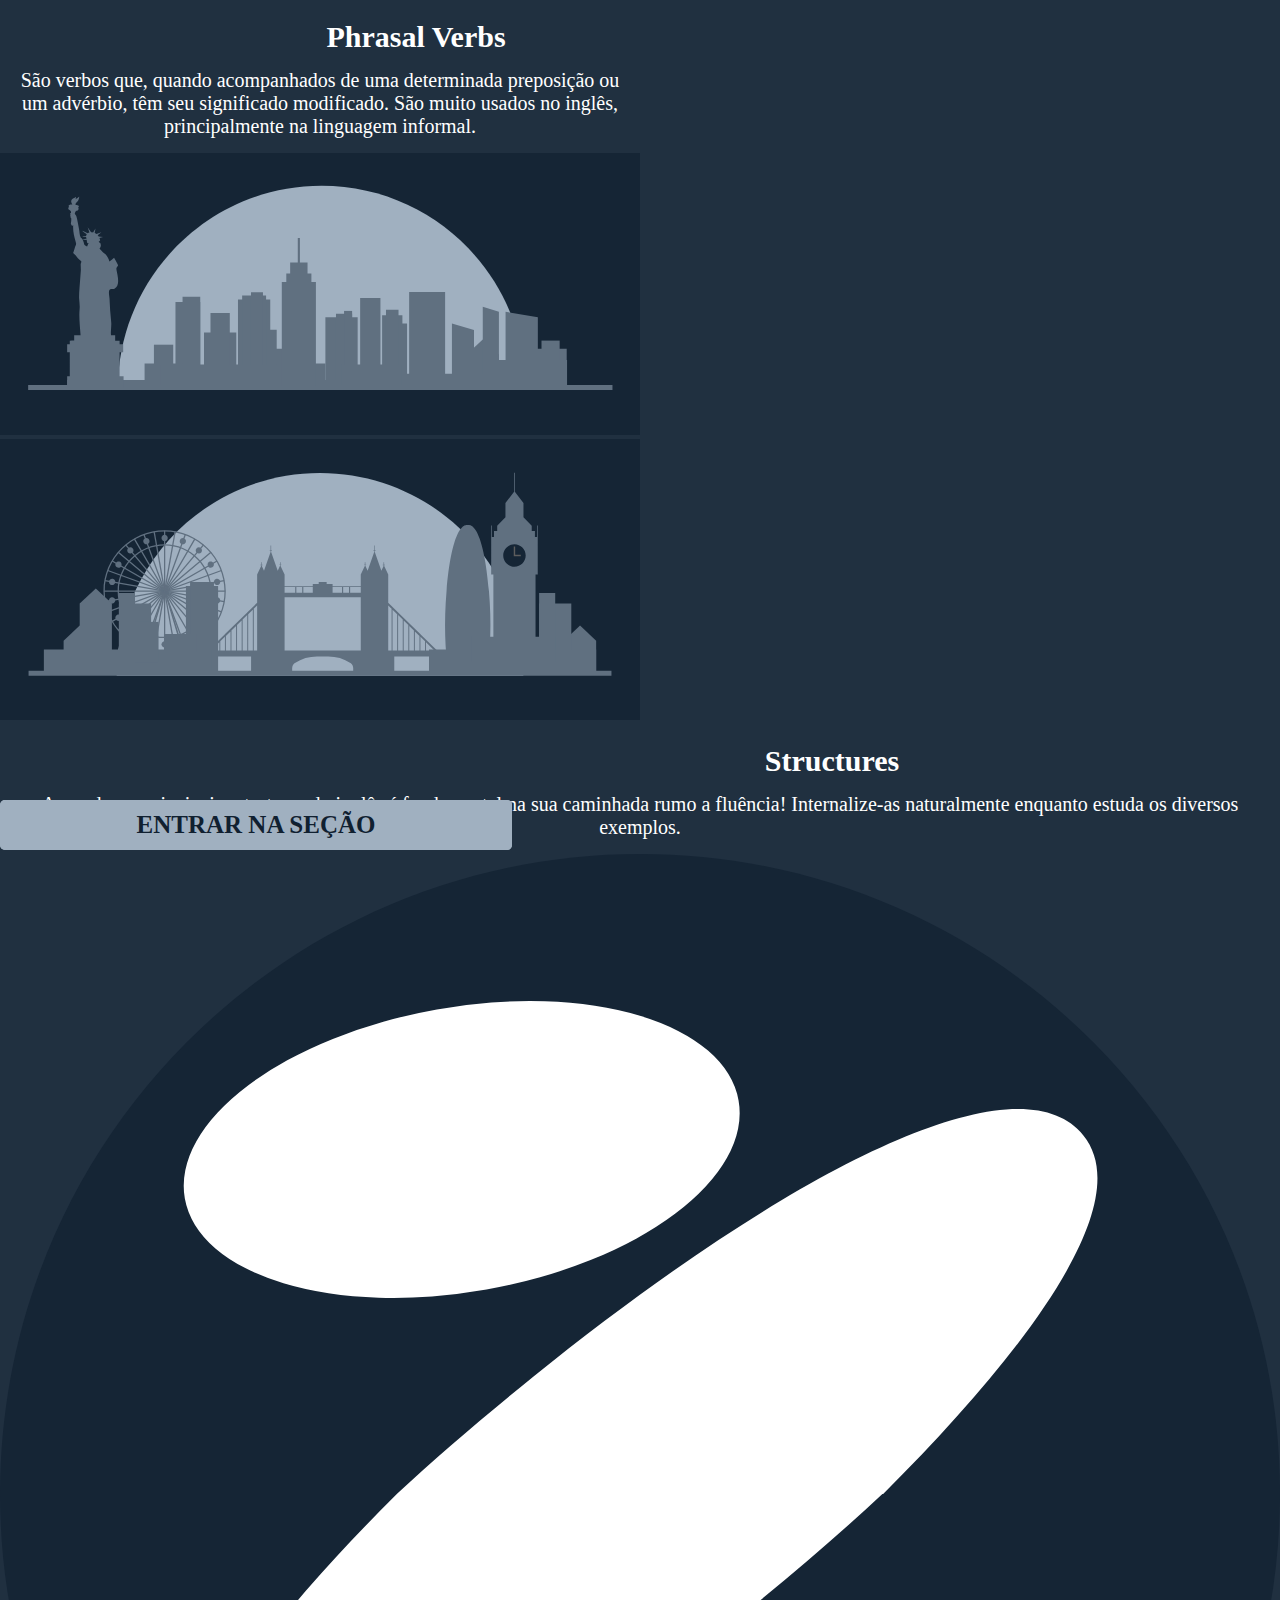
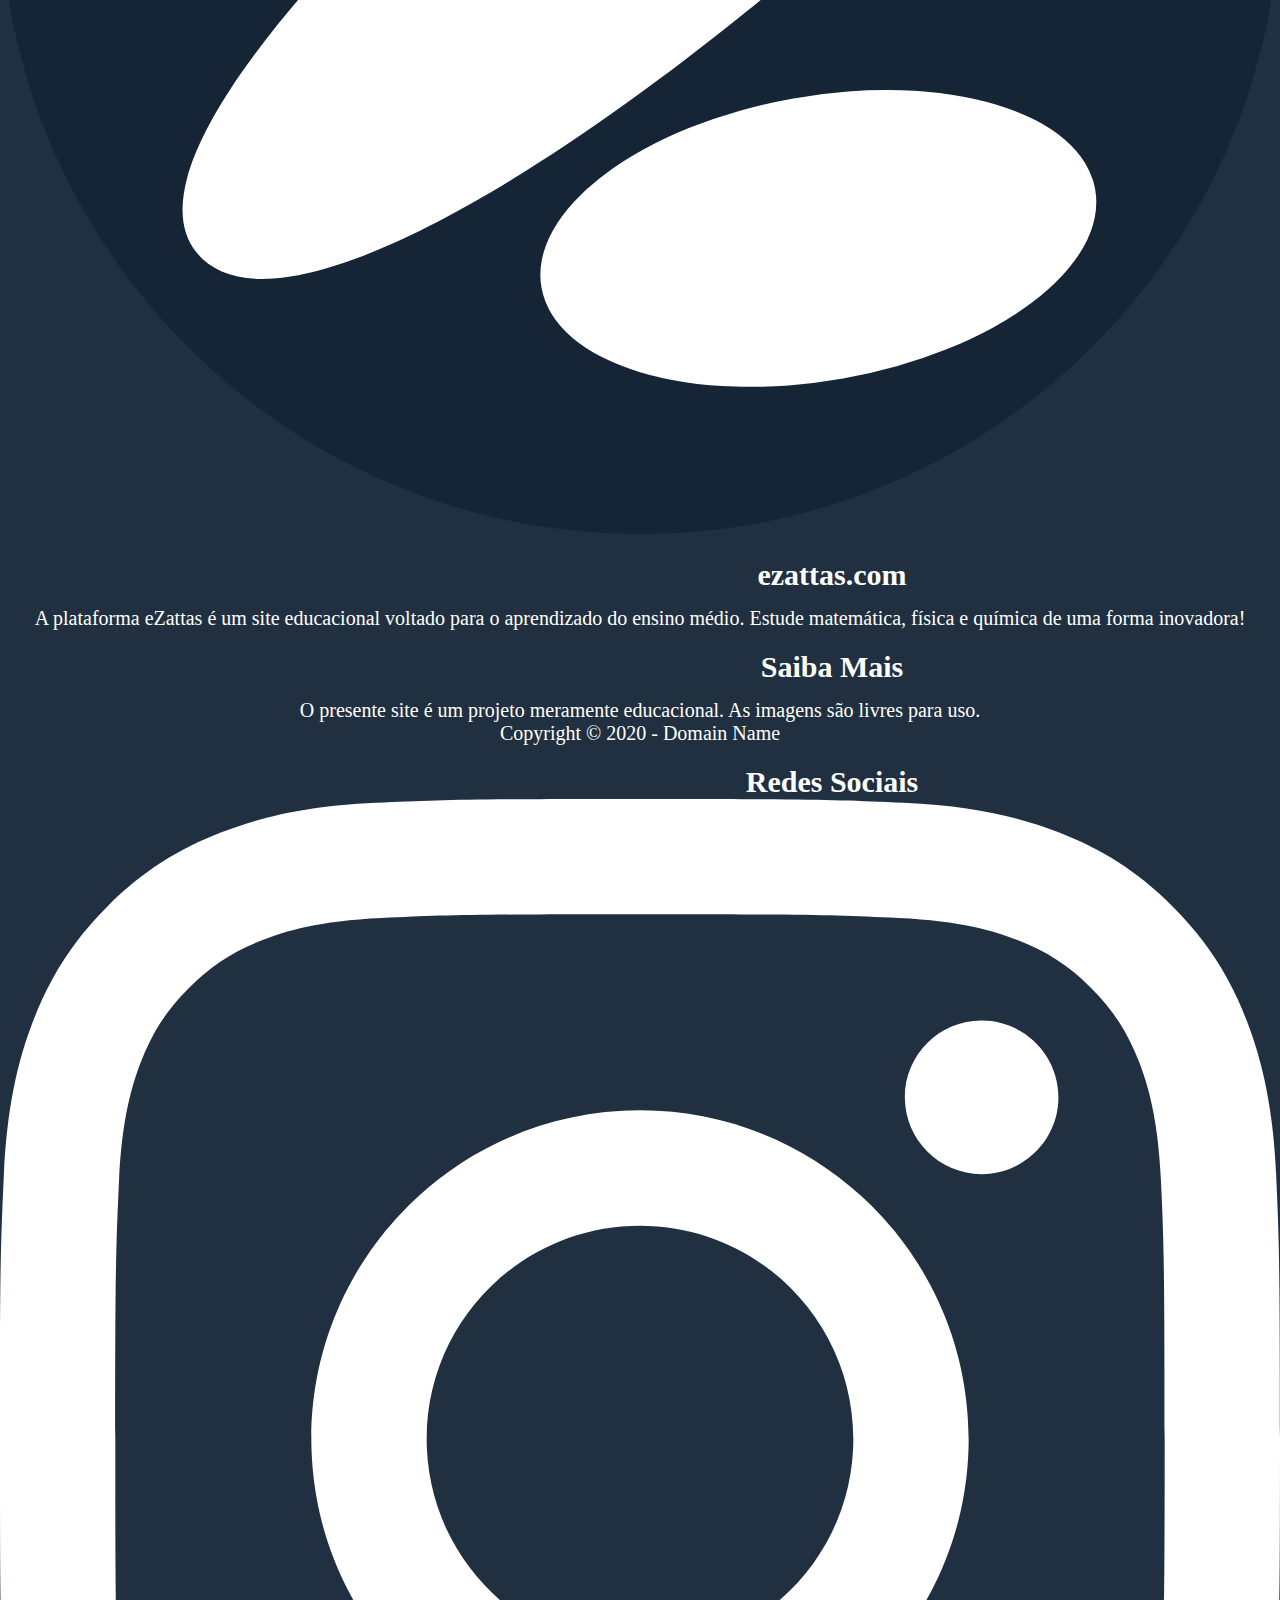
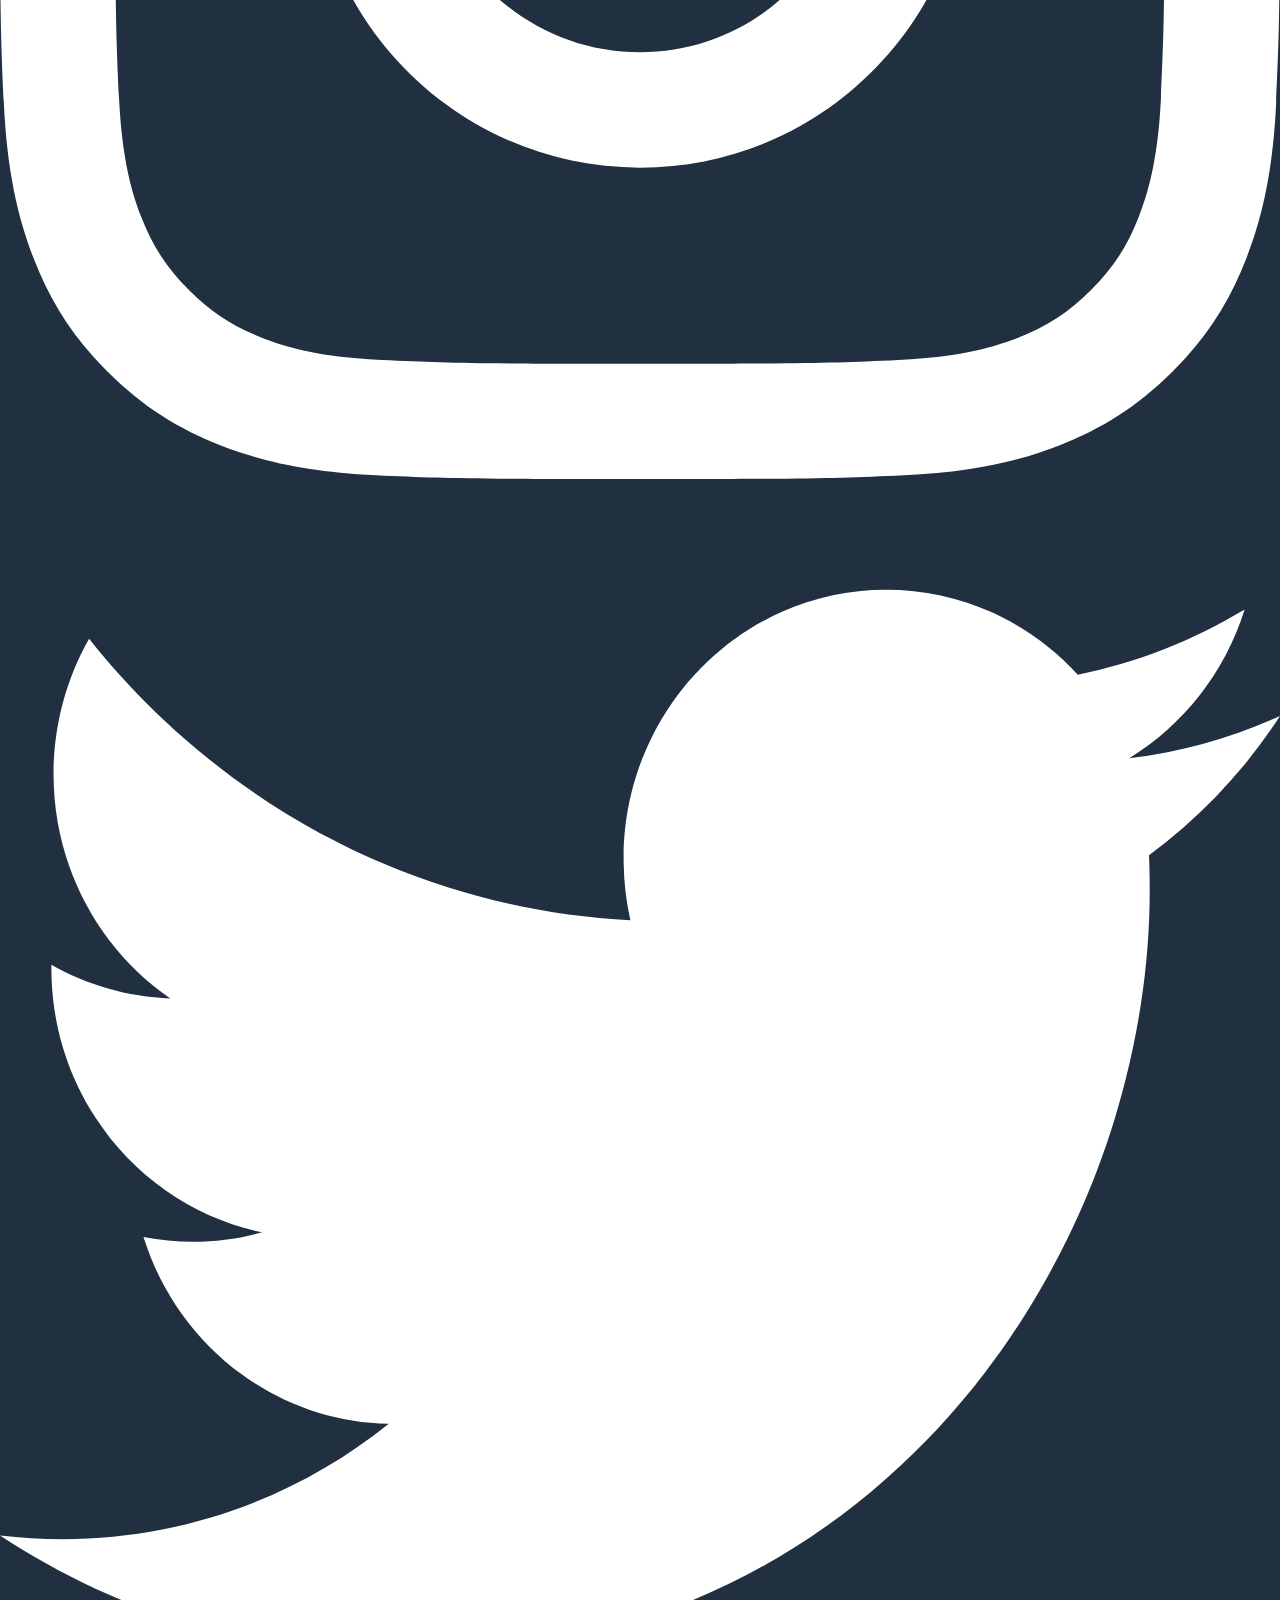
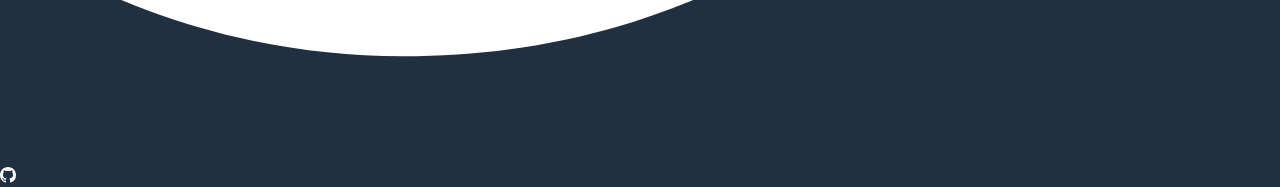
<file: home/index.html>
<!DOCTYPE html><!--  -->
<html>
<!-- script que impede seleção de texto -->
<script type="text/javascript">
	function disableselect(e){
		return false;
	} 
	document.onselectstart=new Function ("return false"); 
	if (window.sidebar){document.onmousedown=disableselect;
	document.onclick=reEnable;}
</script>
<head>
	<meta charset="utf-8">
	<title>Home Frazze</title>
	<link rel="stylesheet" type="text/css" href="./index.css">
	<link rel="stylesheet" type="text/css" href="./preloader.css">
	<script type="text/javascript" src="./preloader.js"></script>
</head>
<body onscroll="animaScroll()" onload="close_preloader()">
	<section id="geral">
		<nav id="container-primario" class="containers">
			<div class="box" id="poster">
				
			</div>
			<div class="box" id="conteudo">
				
			</div>
		</nav>
		<nav id="container-secundario" class="containers">
			<div class="box">
				<div class="content">
					<h1>Phrasal Verbs</h1>
					<p>São verbos que, quando acompanhados de uma determinada preposição ou um advérbio, têm seu significado modificado. São muito usados no inglês, principalmente na linguagem informal.</p>
					<button>Entrar na Seção</button>
				</div>
			</div>
			<div class="box">
				<img src="./img/new-york.svg" class="imagem">
			</div>
		</nav>
		<nav id="container-terciario" class="containers">
			<div class="box">
				<img src="./img/london.svg" class="imagem">
			</div>
			<div class="box">
				<h1>Structures</h1>
					<p>Aprender as principais estruturas do inglês é fundamental na sua caminhada rumo a fluência! Internalize-as naturalmente enquanto estuda os diversos exemplos.</p>
					<button>Entrar na Seção</button>
			</div>
		</nav>
		<footer id="rodape">
			<img src="./img/ezattas.svg">
			<div class="box-rodape">
				<h1>ezattas.com</h1>
				<p>A plataforma eZattas é um site educacional voltado para o aprendizado do ensino médio. Estude matemática, física e química de uma forma inovadora!</p>
			</div>
			<div class="box-rodape">
				<h1>Saiba Mais</h1>
				<p>O presente site é um projeto meramente educacional. As imagens são livres para uso. <br> Copyright © 2020 - Domain Name</p>
			</div>
			<div class="box-rodape">
				<h1>Redes Sociais</h1>
				<div class="redes-icones">
					<img src="./img/instagram.svg">
					<img src="./img/twitter.svg">
					<img src="./img/github.svg">
				</div>
			</div>
		</footer>
		<!--<div id="sub-rodape"><p>Copyright © 2020 - Domain Name</p></div>-->
	</section>
	<!-- Região do pré-loader: -->
	<!-- 

	 -->
	<div id="preloader">
		<div class="container" id="container">
		  <div class="box1"></div>
		  <div class="box2"></div>
		  <div class="box3"></div>
		</div>
	</div>
	<script type="text/javascript" src="./index.js"></script>
</body>
</html>
</file>
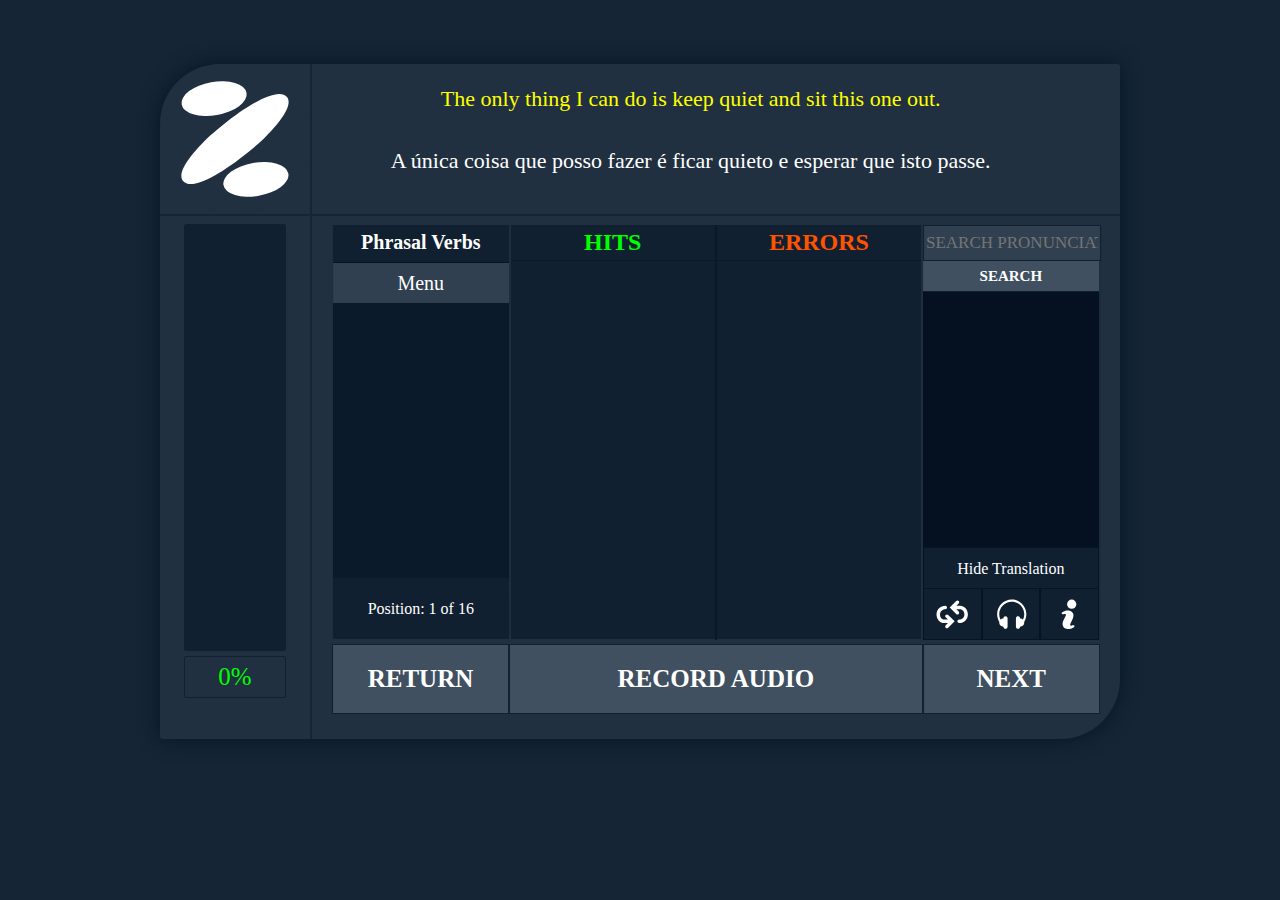
<file: post/m/index.html>
<!DOCTYPE html>
<html lang="en">
<head lang="en">
	<meta charset="utf-8">
	<title>Model Page</title>
	<link rel="stylesheet" type="text/css" href="../../css/index.css">
	<link rel="icon" type="image/svg" href="../../img/ezattas.svg">
	<script></script>
</head>
<body>
	<div class="container">
		<div class="general-box">
			<div class="camada-um">
				<div class="logo-tipo">
					<img src="../../img/ezattas.svg">
				</div>
				<div class="superior">
					<div class="frase">
						<p id="frase"></p>
					</div>
					<div class="traducao">
						<p id="traducao"><i></i></p>
					</div>
					<div class="controle">
						
					</div>
				</div>
			</div>
			<div class="camada-dois">
				<div class="lado">
					<div class="escala" id="escala">
						
					</div>
					<div class="porcento">
						<p id="porcentagem">0%</p>
					</div>
				</div>
				<div class="principal">
					<div class="console">
						<div class="quadro-1">
							<div class="secao">
								<h2>Phrasal Verbs</h2>		
							</div>
							<div class="boxes">
								<div class="menu" onclick="menu()">Menu</div>
							</div>
							<div class="position"><p id="position">Position: 0 of 0</p></div>
						</div>
						<div class="quadro-2">
							<div class="acertos">
								<h2>Hits</h2>
								<div id="acertos"></div>
							</div>
							<div class="erros">
								<h2>Errors</h2>
								<div id="erros"></div>
							</div>
						</div>
						<div class="quadro-3">
							<div class="pesquisa">
								<input type="text" name="pesquisa" placeholder="Search Pronunciation" id="caixa-pesquisa">
								<button class="search" onclick="speak()">Search</button>
							</div>
							<div class="monitor">
								<canvas></canvas>
							</div>
							<div class="barra-geral">
								<div class="hidden" onclick="esconder()"><p id="hidden">Hide Translation</p></div>
							</div>
							<div class="barra-play">
								<div class="button-control"><img onclick="repeatAudio(1)" src="../../img/repeat.svg"></div>
								<div class="button-control"><img onclick="playAudio(1)" src="../../img/headphone.svg"></div>
								<div class="button-control"><img src="../../img/information.svg"></div>
							</div>
						</div>
					</div>
					<div class="bar-control">
						<div class="botao-1"><button id="return" onclick="retornar()">Return</button></div>
						<div class="botao-2"><button id="player">Record Audio</button></div>
						<div class="botao-3"><button id="next" onclick="next()">Next</button></div>
					</div>
				</div>
			</div>
		</div>
	</div>
	<audio src="" id="som"></audio> <!-- tag de audio nativo -->
	<script src="arrays.js"></script>
	<script src="../../js/keys.js"></script>
	<script src="../../js/control.js"></script>
	<script src="../../js/index.js"></script>
	<script src="../../js/api.js"></script>
</body>
</html>
</file>
<file: home/index.css>
*{margin: 0; padding: 0}
body{width: 100%; height: 100%; background: #203040; font-family: "Candara"; color: #fff;}
.container{width: 100%; height: 100%; background: #152535; position: absolute; justify-content: center;}
.general{width: 75%; height: 540px; position: relative; background: #203040; margin-left: 50%; transform: translateX(-50%); margin-top: 5%; border-radius: 3px; border: none; box-shadow: 0px 0px 20px #051525; border-top-left-radius: 60px; border-bottom-right-radius: 60px;}
.quadro{width: 100%; height: 50%; background: transparent; display: flex;}
.content{width: 50%; height: 100%; background: transparent;}
.imagem{width: 50%; height: 100%; background: transparent}
#logotipo{width: 15%; background: transparent; position: absolute;}
button{position: absolute; width: 40%; height: 50px; bottom: 50px; outline: none; border: none; font-family: "Candara"; font-size: 25px; font-weight: 700; text-transform: uppercase; background: #a0b0c0; color: #102030; border-radius: 5px;}
button:hover{background: #708090; cursor: pointer;}
#imagem{width: 100%; margin-top: 10px;}
h1{margin-left: 30%; font-size: 30px; margin-top: 20px; text-align: center;}
#abertura{margin-left: 30%; font-size: 20px; text-align: center; margin-top: 40px}
p{text-align: center; font-size: 20px; margin: 15px; margin-top: 15px}
#ezattas{width: 7%; position: absolute; bottom: 30px; right: 15px; cursor: pointer; z-index: 10}
.rodape{position: absolute; width: 50%; height: 120px; background: transparent; bottom: 0; border-top: 1px solid #fff;}
@media(max-height: 600px){
	p{display: none;}
}
</file>
<file: home/preloader.css>
#geral{display: none;}
#preloader{
  background: #203040;
  display: -webkit-box;
  display: flex;
  width: 100vw;
  height: 100vh;
  -webkit-box-pack: center;
          justify-content: center;
  -webkit-box-align: center;
          align-items: center;
  padding: 0px;
  margin: 0px;
}
body .container{
display: block;
position: absolute;
  width: 112px;
  height: 112px;
}
body .container .box1,
body .container .box2,
body .container .box3 {
  border: 16px solid #8090a0;
  background: #8090a0;
  box-sizing: border-box;
  position: absolute;
  display: block;
}
body .container .box1 {
  width: 112px;
  height: 48px;
  margin-top: 64px;
  margin-left: 0px;
  -webkit-animation: anime1 4s 0s forwards ease-in-out infinite;
          animation: anime1 4s 0s forwards ease-in-out infinite;
}
body .container .box2 {
  width: 48px;
  height: 48px;
  margin-top: 0px;
  margin-left: 0px;
  -webkit-animation: anime2 4s 0s forwards ease-in-out infinite;
          animation: anime2 4s 0s forwards ease-in-out infinite;
}
body .container .box3 {
  width: 48px;
  height: 48px;
  margin-top: 0px;
  margin-left: 64px;
  -webkit-animation: anime3 4s 0s forwards ease-in-out infinite;
          animation: anime3 4s 0s forwards ease-in-out infinite;
}
@-webkit-keyframes anime1 {
  0% {
    width: 112px;
    height: 48px;
    margin-top: 64px;
    margin-left: 0px;
  }
  12.5% {
    width: 48px;
    height: 48px;
    margin-top: 64px;
    margin-left: 0px;
  }
  25% {
    width: 48px;
    height: 48px;
    margin-top: 64px;
    margin-left: 0px;
  }
  37.5% {
    width: 48px;
    height: 48px;
    margin-top: 64px;
    margin-left: 0px;
  }
  50% {
    width: 48px;
    height: 48px;
    margin-top: 64px;
    margin-left: 0px;
  }
  62.5% {
    width: 48px;
    height: 48px;
    margin-top: 64px;
    margin-left: 0px;
  }
  75% {
    width: 48px;
    height: 112px;
    margin-top: 0px;
    margin-left: 0px;
  }
  87.5% {
    width: 48px;
    height: 48px;
    margin-top: 0px;
    margin-left: 0px;
  }
  100% {
    width: 48px;
    height: 48px;
    margin-top: 0px;
    margin-left: 0px;
  }
}
@keyframes anime1 {
  0% {
    width: 112px;
    height: 48px;
    margin-top: 64px;
    margin-left: 0px;
  }
  12.5% {
    width: 48px;
    height: 48px;
    margin-top: 64px;
    margin-left: 0px;
  }
  25% {
    width: 48px;
    height: 48px;
    margin-top: 64px;
    margin-left: 0px;
  }
  37.5% {
    width: 48px;
    height: 48px;
    margin-top: 64px;
    margin-left: 0px;
  }
  50% {
    width: 48px;
    height: 48px;
    margin-top: 64px;
    margin-left: 0px;
  }
  62.5% {
    width: 48px;
    height: 48px;
    margin-top: 64px;
    margin-left: 0px;
  }
  75% {
    width: 48px;
    height: 112px;
    margin-top: 0px;
    margin-left: 0px;
  }
  87.5% {
    width: 48px;
    height: 48px;
    margin-top: 0px;
    margin-left: 0px;
  }
  100% {
    width: 48px;
    height: 48px;
    margin-top: 0px;
    margin-left: 0px;
  }
}
@-webkit-keyframes anime2 {
  0% {
    width: 48px;
    height: 48px;
    margin-top: 0px;
    margin-left: 0px;
  }
  12.5% {
    width: 48px;
    height: 48px;
    margin-top: 0px;
    margin-left: 0px;
  }
  25% {
    width: 48px;
    height: 48px;
    margin-top: 0px;
    margin-left: 0px;
  }
  37.5% {
    width: 48px;
    height: 48px;
    margin-top: 0px;
    margin-left: 0px;
  }
  50% {
    width: 112px;
    height: 48px;
    margin-top: 0px;
    margin-left: 0px;
  }
  62.5% {
    width: 48px;
    height: 48px;
    margin-top: 0px;
    margin-left: 64px;
  }
  75% {
    width: 48px;
    height: 48px;
    margin-top: 0px;
    margin-left: 64px;
  }
  87.5% {
    width: 48px;
    height: 48px;
    margin-top: 0px;
    margin-left: 64px;
  }
  100% {
    width: 48px;
    height: 48px;
    margin-top: 0px;
    margin-left: 64px;
  }
}
@keyframes anime2 {
  0% {
    width: 48px;
    height: 48px;
    margin-top: 0px;
    margin-left: 0px;
  }
  12.5% {
    width: 48px;
    height: 48px;
    margin-top: 0px;
    margin-left: 0px;
  }
  25% {
    width: 48px;
    height: 48px;
    margin-top: 0px;
    margin-left: 0px;
  }
  37.5% {
    width: 48px;
    height: 48px;
    margin-top: 0px;
    margin-left: 0px;
  }
  50% {
    width: 112px;
    height: 48px;
    margin-top: 0px;
    margin-left: 0px;
  }
  62.5% {
    width: 48px;
    height: 48px;
    margin-top: 0px;
    margin-left: 64px;
  }
  75% {
    width: 48px;
    height: 48px;
    margin-top: 0px;
    margin-left: 64px;
  }
  87.5% {
    width: 48px;
    height: 48px;
    margin-top: 0px;
    margin-left: 64px;
  }
  100% {
    width: 48px;
    height: 48px;
    margin-top: 0px;
    margin-left: 64px;
  }
}
@-webkit-keyframes anime3 {
  0% {
    width: 48px;
    height: 48px;
    margin-top: 0px;
    margin-left: 64px;
  }
  12.5% {
    width: 48px;
    height: 48px;
    margin-top: 0px;
    margin-left: 64px;
  }
  25% {
    width: 48px;
    height: 112px;
    margin-top: 0px;
    margin-left: 64px;
  }
  37.5% {
    width: 48px;
    height: 48px;
    margin-top: 64px;
    margin-left: 64px;
  }
  50% {
    width: 48px;
    height: 48px;
    margin-top: 64px;
    margin-left: 64px;
  }
  62.5% {
    width: 48px;
    height: 48px;
    margin-top: 64px;
    margin-left: 64px;
  }
  75% {
    width: 48px;
    height: 48px;
    margin-top: 64px;
    margin-left: 64px;
  }
  87.5% {
    width: 48px;
    height: 48px;
    margin-top: 64px;
    margin-left: 64px;
  }
  100% {
    width: 112px;
    height: 48px;
    margin-top: 64px;
    margin-left: 0px;
  }
}
@keyframes anime3 {
  0% {
    width: 48px;
    height: 48px;
    margin-top: 0px;
    margin-left: 64px;
  }
  12.5% {
    width: 48px;
    height: 48px;
    margin-top: 0px;
    margin-left: 64px;
  }
  25% {
    width: 48px;
    height: 112px;
    margin-top: 0px;
    margin-left: 64px;
  }
  37.5% {
    width: 48px;
    height: 48px;
    margin-top: 64px;
    margin-left: 64px;
  }
  50% {
    width: 48px;
    height: 48px;
    margin-top: 64px;
    margin-left: 64px;
  }
  62.5% {
    width: 48px;
    height: 48px;
    margin-top: 64px;
    margin-left: 64px;
  }
  75% {
    width: 48px;
    height: 48px;
    margin-top: 64px;
    margin-left: 64px;
  }
  87.5% {
    width: 48px;
    height: 48px;
    margin-top: 64px;
    margin-left: 64px;
  }
  100% {
    width: 112px;
    height: 48px;
    margin-top: 64px;
    margin-left: 0px;
  }
}
</file>
<file: css/index.css>
@font-face{font-family: primaria; src: url('../fonts/quicksand-bold.otf');}
::-webkit-scrollbar{width: 7px; background: #203040;}
::-webkit-scrollbar-thumb{border-radius: 10px; background: #345;}
body{margin: 0; padding: 0; font-family: "Consolas"; color: #fff;}
.container{width: 100%; height: 100%; background: #152535; position: absolute; justify-content: center;}
.general-box{width: 75%; height: 75%; position: relative; background: #203040; margin-left: 50%; transform: translateX(-50%); margin-top: 5%; border-radius: 3px; border: none; box-shadow: 0px 0px 20px #051525; border-top-left-radius: 60px; border-bottom-right-radius: 60px}
.camada-um{display: flex; height: 150px}
.camada-dois{display: flex; height: calc(100% - 150px)}
.logo-tipo{background: transparent; width: 150px; height: 150px; border-right: 2px solid #152535; border-bottom: 2px solid #152535}
.superior{background: transparent; width: calc(100% - 150px); height: 150px; border-bottom: 2px solid #152535}
.lado{background: transparent; width: 150px; height: 100%; border-right: 2px solid #152535}
.principal{background: transparent; width: calc(100% - 150px); height: 100%;}
.escala{background: transparent; width: 100px; height: calc(100% - 100px); margin-left: 50%; transform: translateX(-50%); margin-top: 10px; border-radius: 2px; border: 1px solid #102030; background: linear-gradient(to bottom, #102030 0%, #102030 100%, #304050 0%, #304050 0%);}
.porcento{background: transparent; width: 100px; height: 40px; margin-left: 50%; transform: translateX(-50%); margin-top: 5px; border-radius: 2px; border: 1px solid #102030;}
.porcento p{font-family: 'Consolas'; text-align: center; line-height: 0px; font-size: 25px; color: #0f0; margin-top: 20px}
.frase{background: transparent; width: 95%; height: 50px; margin-top: 10px;}
.traducao{background: transparent; width: 95%; height: 50px; margin-top: -10px;}
#frase{text-align: left; font-size: 22px; color: #ff0; margin-right: 10px; text-align: center; transition-duration: 0.5s}
#traducao{top: 60px; font-size: 22px; margin-right: 10px; text-align: center;}
#traducao i{text-align: center; transition-duration: 0.5s}
.console{background: #102030; width: 95%; height: calc(100% - 110px); margin-left: 50%; transform: translateX(-50%); margin-top: 10px; border-radius: 2px; display: flex;}
.bar-control{background: #444; width: 95%; height: 70px; margin-left: 50%; transform: translateX(-50%); bottom: 10px; display: flex; margin-top: 5px}
.botao-1{background: #333; width: 30%; height: 100%;}
.botao-2{background: #333; width: 70%; height: 100%;}
.botao-3{background: #333; width: 30%; height: 100%;}
.quadro-1{background: transparent; width: 30%; height: 100%; border: 1px solid #203040;}
.quadro-2{background: transparent; width: 70%; height: 100%; border: 1px solid #203040; display: flex;}
.quadro-3{background: transparent; width: 30%; height: 100%; border: 1px solid #203040}
button{width: 100%; height: 100%; background: #405060; cursor: pointer; border: none; outline: none; border: 1px solid #102030; font-family: 'Consolas'; text-transform: uppercase; font-size: 25px; font-weight: 600; color: #fff;}
button:hover{background: #506070}
.acertos{background: transparent; width: 50%; height: 100%; border-right: 1px solid #0a1a2a}
.erros{background: transparent; width: 50%; height: 100%; border-left: 1px solid #0a1a2a}
.quadro-2 h2, p{text-align: center;}
.quadro-2 h2{margin-top: 0px; text-transform: uppercase; border-bottom: 1px solid #0a1a2a; line-height: 35px}
.acertos h2{color: #0f0;}
.erros h2{color: #ff5300;}
.quadro-3 input{width: 98%; height: 32px; outline: none; border: 1px solid #102030; position: relative; background: #304050; text-align: center; font-family: 'consolas'; color: #fff; font-size: 17px; text-transform: uppercase;}
.pesquisa{width: 100%; height: 67px}
.barra-play{width: 100%; height: 50px; background: transparent; display: flex;; margin-top: 1px}
.button-control{width: 33%; height: 100%; background: transparent; border: 1px solid #051525}
.barra-geral{width: 100%; height: 40px; background: transparent; }
.hidden p{line-height: 10px;}
.hidden{width: calc(100% - 2px); height: 100%; border: 1px solid #051525; cursor: pointer;}
.hidden:hover{background: #203040;}
.button-control:hover{background: #203040; border-radius: 2px;}
.button-control img{height: 100%; position: relative; margin-left: 50%; transform: translateX(-50%); cursor: pointer;}
button.search{border: none; height: 30px; font-size: 15px}
.search-control{width: 100%; height: 33px; background: #333}
.monitor{width: 100%; height: calc(100% - 160px); background: #051020}
.monitor canvas{width: 100%; height: 100%}
.secao{width: 100%; height: 35px; background: transparent; text-align: center; margin-top: -15px; border-bottom: 1px solid #051525}
.secao h2{font-size: 20px; line-height: 30px}
.boxes{width: 100%; height: calc(100% - 100px); background: #0a1a2a}
.position{width: 100%; height: 40px; background: #102030; position: relative; line-height: 30px}
#acertos{text-align: center; text-transform: uppercase; color: #0f0; margin: 10px;}
#erros{text-align: center; text-transform: uppercase; color: #ff5300; margin: 10px;}
iframe{width: 100%; height: 100%; border: none;}
.menu{width: 100%; height: 40px; background: #304050; cursor: pointer; text-align: center; font-size: 20px; line-height: 40px}
.menu:hover{background: #405060}
</file>
